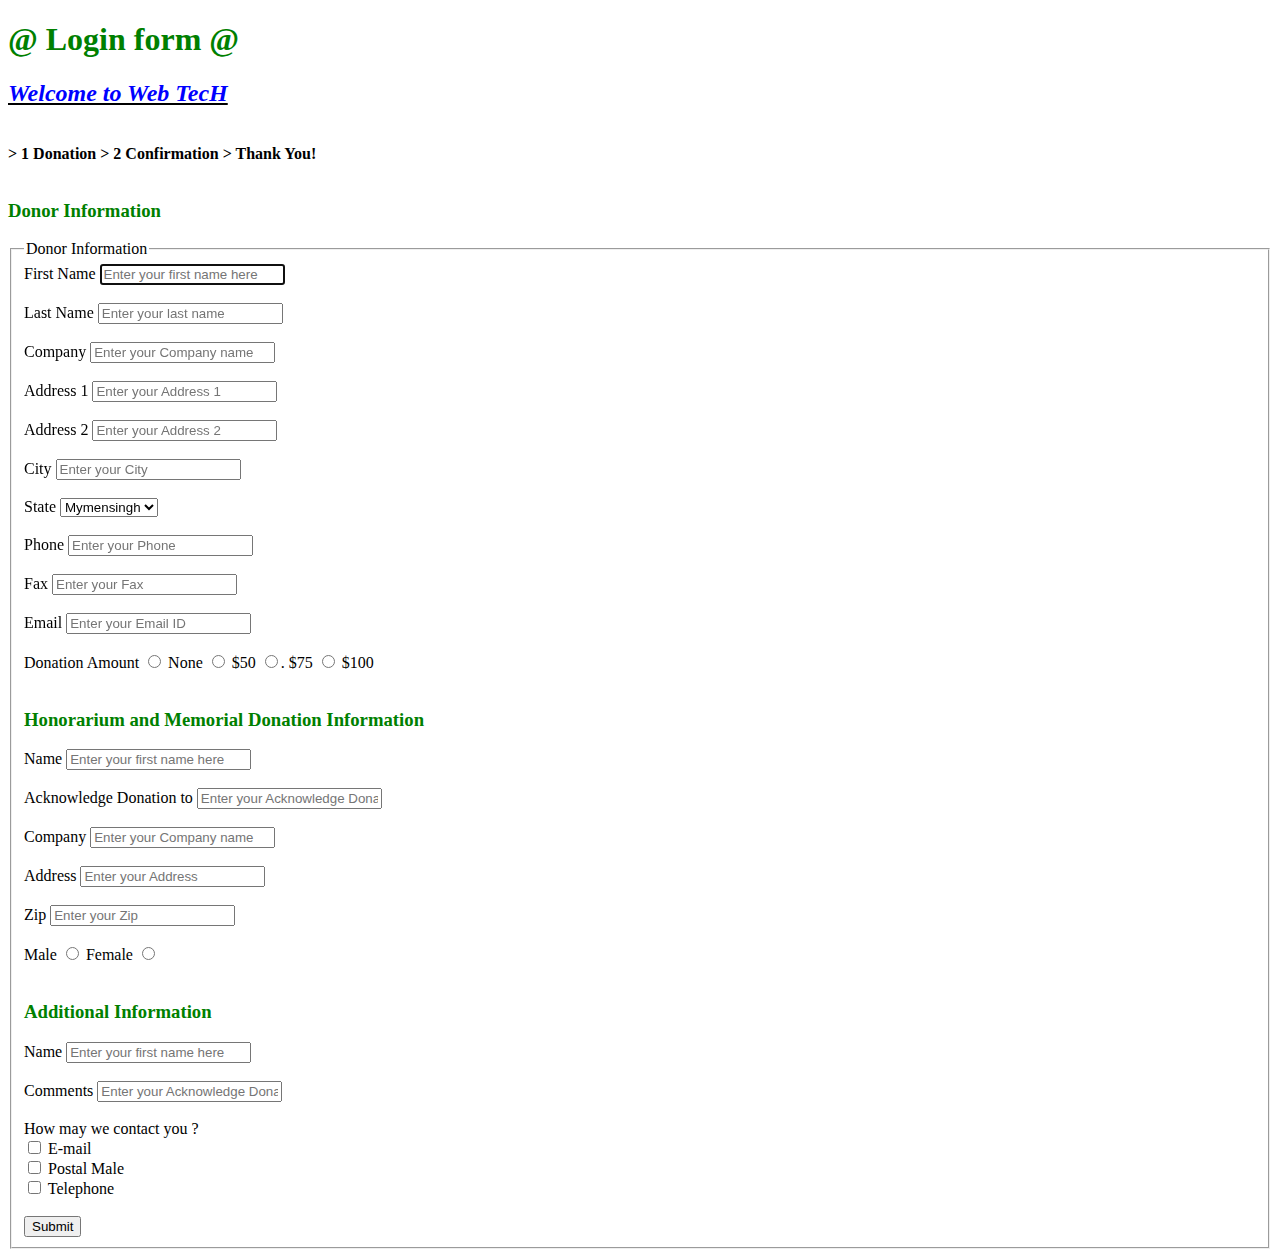
<file: labTaskOne.html>
<!DOCTYPE html>
<html lang="en-us">
  <head>
  <meta charset=UFT-8>
  <title>* Sourav Gupta *</title>
  <h1><span style="color: Green;"> @ Login form  @ </span></h1>
  </head>
  <body>
     <h2><em><b><u><span style="color: blue;"> Welcome to Web TecH </span> </u></b></em></h2  > <br />
     
	 
	   <label><b> > 1 Donation   > 2 Confirmation  > Thank You! </b></label> <br /> <br/>  
	   
	 <h3><b><span style="color: Green;"> Donor Information </span> </b></h3 >
	 <fieldset>	
		   <legend>Donor Information</legend> 
	  <form>
	    <label> First Name  </label>
        <input type="text" placeholder="Enter your first name here" maxlength="15" required autofocus />	  
	    <br /> <br /> <label> Last Name </label>
	    <input type="text" placeholder="Enter your last name" required autofocus /> <br /> <br/>  
		<label> Company  </label>
	    <input type="text" placeholder="Enter your Company name" required autofocus /> <br /> <br/>  
		<label> Address 1 </label>
	    <input type="text" placeholder="Enter your Address 1" required autofocus /> <br /> <br/>  
		<label> Address 2 </label>
	    <input type="text" placeholder="Enter your Address 2" required autofocus /> <br /> <br/>  
		<label> City </label>
	    <input type="text" placeholder="Enter your City" required autofocus /> <br /> <br/>  
		<label> State </label>
		<select>
		    <option Value="Dhaka">Dhaka</option>
			<option>Fani</option>
			<option selected>Mymensingh</option>						
		</select><br /> <br/>  
		<label> Phone  </label>
	    <input type="text" placeholder="Enter your Phone " required autofocus /> <br /> <br/> 
		<label> Fax </label>
	    <input type="text" placeholder="Enter your Fax" required autofocus /> <br /> <br/> 
		<label> Email </label>
	    <input type="text" placeholder="Enter your Email ID" required autofocus /> <br /> <br/>  
		<label> Donation Amount </label>
		
		
		<input type="radio" id="None" name="Donation" required autofocus /> 
		<label for="None"> None </label>
        <input type="radio" if="$50"	name="Donation" required autofocus />
		<label foe="$50">$50<label>
        <input type="radio" if="$75"	name="Donation" required autofocus />.
		<label foe="$75">$75<label>
        <input type="radio" if="$100"	name="Donation" required autofocus />
		<label foe="$100">$100<label><br />	<br/>
		
		
		<h3><b><span style="color: Green;"> Honorarium and Memorial Donation Information </span> </b></h3 >
		
		<label> Name  </label>
        <input type="text" placeholder="Enter your first name here" maxlength="15" required autofocus />	  
	    <br /> <br />
		<label> Acknowledge Donation to </label>
	    <input type="text" placeholder="Enter your Acknowledge Donation to" required autofocus /> <br /> <br/>  
		<label> Company  </label>
	    <input type="text" placeholder="Enter your Company name" required autofocus /> <br /> <br/>  
		<label> Address  </label>
	    <input type="text" placeholder="Enter your Address " required autofocus /> <br /> <br/>  
		<label> Zip </label>
	    <input type="text" placeholder="Enter your Zip" required autofocus /> <br /> <br/>  
	
		<label for="male"> Male </label>
	    <input type="radio" id="male" name="gender" required autofocus /> 
        <label foe="female">Female<label>
        <input type="radio" if="female"	name="gender" required autofocus /><br />	<br/>
		
		
		
			<h3><b><span style="color: Green;"> Additional Information </span> </b></h3 >
		
		<label> Name  </label>
        <input type="text" placeholder="Enter your first name here" maxlength="15" required autofocus />	  
	    <br /> <br />
		<label>Comments </label>
	    <input type="text" placeholder="Enter your Acknowledge Donation to" maxlength="35"required autofocus /> <br /> <br/>  
		
		<label>How may we contact you ? </label> 	<br/>
		 <input type="checkbox" id="contact1" name="contact1" value="E-mail">
         <label for="contact1"> E-mail </label><br>
         <input type="checkbox" id="contact2" name="contact2" value="Postal Male">
         <label for="contact2"> Postal Male </label><br>
         <input type="checkbox" id="contact3" name="contact3" value="Telephone">
         <label for="contact3"> Telephone </label><br><br>
         <input type="submit" value="Submit">
        </form>
		
		
	
		</fieldset>
		
		
		
		
		
		
		
  </body>
</html>
</file>
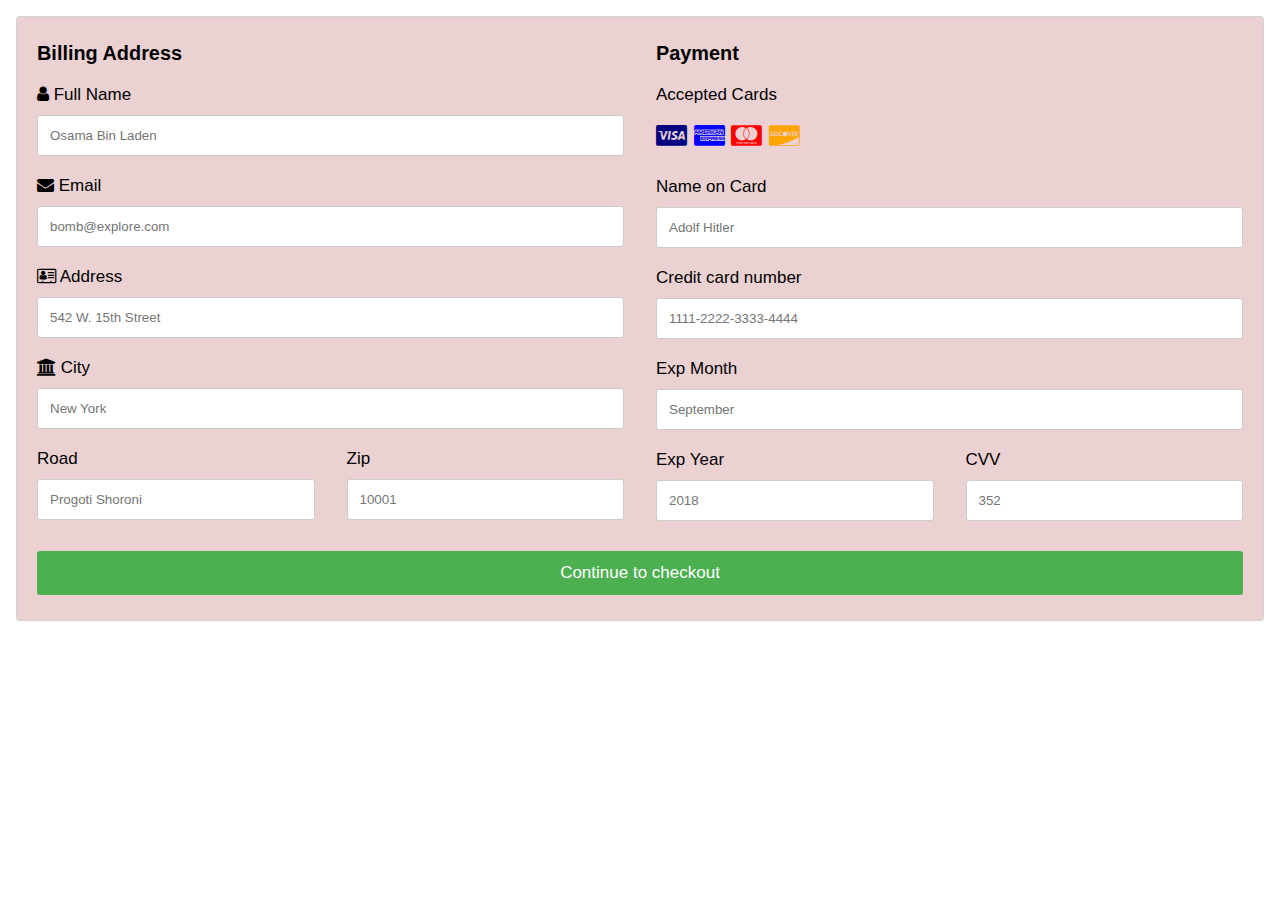
<file: LabTask 8/labtask8.html>
<!DOCTYPE html>
<html>
  <head>
    <meta name="viewport" content="width=device-width, initial-scale=1">
    <link rel="stylesheet" href="https://cdnjs.cloudflare.com/ajax/libs/font-awesome/4.7.0/css/font-awesome.min.css">
    <link rel="stylesheet" type="text/css" href="labtask8.css">
  </head>
  <body>
    <script type="text/javascript" src="labtask8.js"></script>
    <div class="row">
      <div class="col-75">
        <div class="container">
          <form name="f1" action="" onsubmit="return validate()">
            <div class="row">
              <div class="col-50">
                <h3>Billing Address</h3>
                <label for="fname"><i class="fa fa-user"></i> Full Name <span id="namelocation" style="color:red"></span></label>
                <input type="text" name="name" placeholder="Osama Bin Laden">
                <label for="eemail"><i class="fa fa-envelope"></i> Email <span id="emaillocation" style="color:red"></span></label>
                <input type="text" name="email" placeholder="bomb@explore.com">
                <label for="adr"><i class="fa fa-address-card-o"></i> Address <span id="addresslocation" style="color:red"></span></label>
                <input type="text" name="address" placeholder="542 W. 15th Street">
                <label for="city"><i class="fa fa-institution"></i> City <span id="citylocation" style="color:red"></span></label>
                <input type="text" name="city" placeholder="New York">

                <div class="row">
                  <div class="col-50">
                    <label for="state">Road <span id="roadlocation" style="color:red"></span></label>
                    <input type="text" id="state" name="road" placeholder="Progoti Shoroni">
                  </div>
                  <div class="col-50">
                    <label for="zip">Zip <span id="ziplocation" style="color:red"></span></label>
                    <input type="text" id="zip" name="zip" placeholder="10001">
                  </div>
                </div>
              </div>

              <div class="col-50">
                <h3>Payment</h3>
                <label for="fname">Accepted Cards</label>
                <div class="icon-container">
                  <i class="fa fa-cc-visa" style="color:navy;"></i>
                  <i class="fa fa-cc-amex" style="color:blue;"></i>
                  <i class="fa fa-cc-mastercard" style="color:red;"></i>
                  <i class="fa fa-cc-discover" style="color:orange;"></i>
                </div>
                <label for="cname">Name on Card <span id="cardnamelocation" style="color:red"></span></label>
                <input type="text" id="cname" name="cardname" placeholder="Adolf Hitler">
                <label for="ccnum">Credit card number <span id="cardnumberlocation" style="color:red"></span></label>
                <input type="text" id="ccnum" name="cardnumber" placeholder="1111-2222-3333-4444">
                <label for="expmonth">Exp Month <span id="expmonthlocation" style="color:red"></span></label>
                <input type="text" id="expmonth" name="expmonth" placeholder="September">
                <div class="row">
                  <div class="col-50">
                    <label for="expyear">Exp Year <span id="expyearlocation" style="color:red"></span></label>
                    <input type="text" id="expyear" name="expyear" placeholder="2018">
                  </div>
                  <div class="col-50">
                    <label for="cvv">CVV <span id="cvvlocation" style="color:red"></span></label>
                    <input type="text" id="cvv" name="cvv" placeholder="352">
                  </div>
                </div>
              </div>
              
            </div>
            <input type="submit" value="Continue to checkout" class="btn"/>
          </form>
        </div>
      </div>
    </div>  
  </body>
</html>
</file>
<file: LabTask 8/labtask8.css>
body {
  font-family: Arial;
  font-size: 17px;
  padding: 8px;
}

* {
  box-sizing: border-box;
}

.row {
  display: -ms-flexbox; /* IE10 */
  display: flex;
  -ms-flex-wrap: wrap; /* IE10 */
  flex-wrap: wrap;
  margin: 0 -16px;
}

.col-25 {
  -ms-flex: 25%; /* IE10 */
  flex: 25%;
}

.col-50 {
  -ms-flex: 50%; /* IE10 */
  flex: 50%;
}

.col-75 {
  -ms-flex: 75%; /* IE10 */
  flex: 75%;
}

.col-25,
.col-50,
.col-75 {
  padding: 0 16px;
}

.container {
  background-color: #ebd1d1;
  padding: 5px 20px 15px 20px;
  border: 1px solid lightgrey;
  border-radius: 3px;
}

input[type=text] {
  width: 100%;
  margin-bottom: 20px;
  padding: 12px;
  border: 1px solid #ccc;
  border-radius: 3px;
}

label {
  margin-bottom: 10px;
  display: block;
}

.icon-container {
  margin-bottom: 20px;
  padding: 7px 0;
  font-size: 24px;
}

.btn {
  background-color: #4CAF50;
  color: white;
  padding: 12px;
  margin: 10px 0;
  border: none;
  width: 100%;
  border-radius: 3px;
  cursor: pointer;
  font-size: 17px;
}

.btn:hover {
  background-color: #45a049;
}

a {
  color: #2196F3;
}

hr {
  border: 1px solid lightgrey;
}

span.price {
  float: right;
  color: grey;
}

/* Responsive layout - when the screen is less than 800px wide, make the two columns stack on top of each other instead of next to each other (also change the direction - make the "cart" column go on top) */
@media (max-width: 800px) {
  .row {
    flex-direction: column-reverse;
  }
  .col-25 {
    margin-bottom: 20px;
  }
}
</file>
